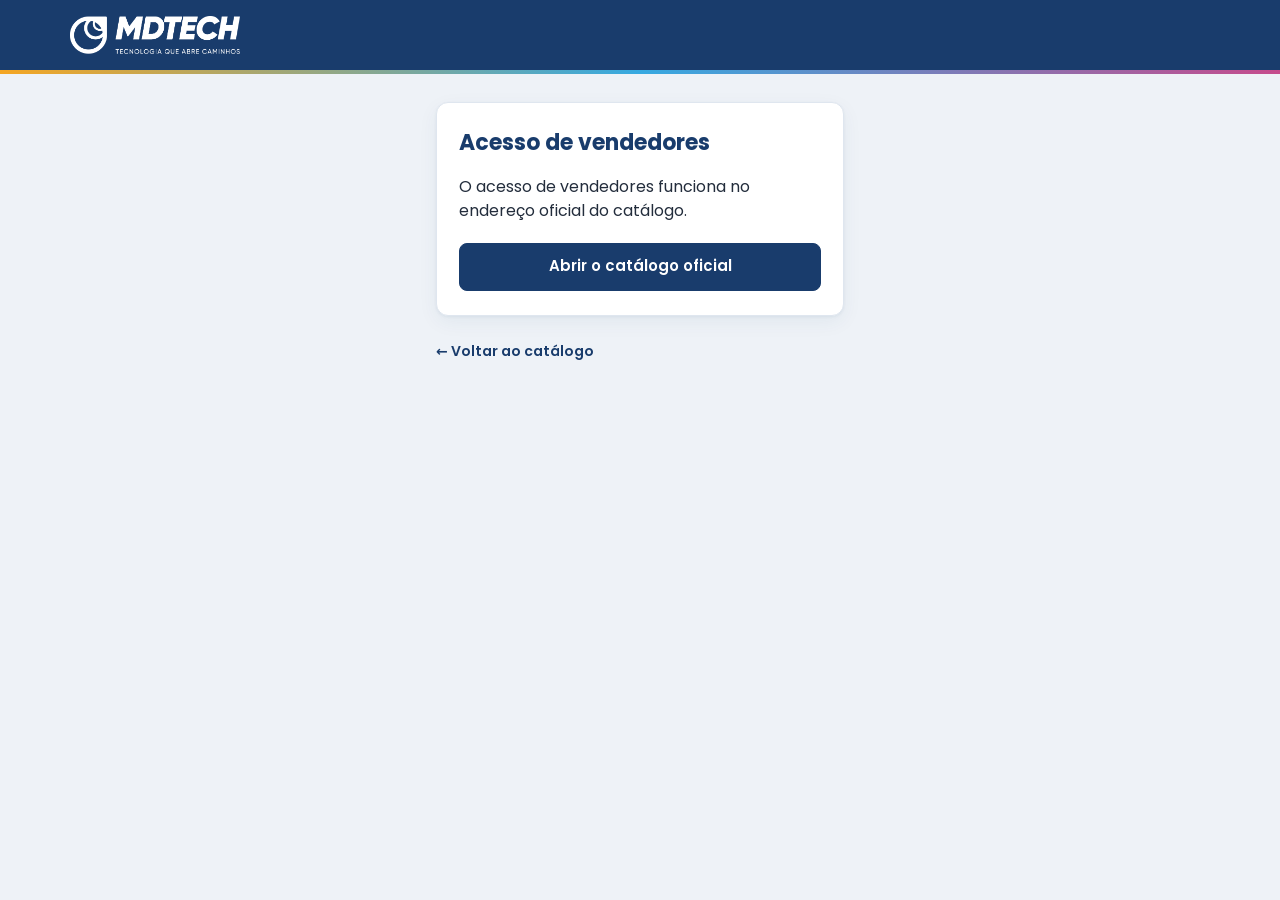
<file: site/entrar.html>
<!DOCTYPE html>
<html lang="pt-br">
<head>
  <meta charset="utf-8">
  <meta name="viewport" content="width=device-width, initial-scale=1">
  <title>Acesso de vendedores · MDTech</title>
  <meta name="robots" content="noindex">
  <meta name="description" content="Acesso dos vendedores MDTech ao catálogo com preços de tabela.">
  <link rel="preload" href="fonts/Poppins-Regular.woff2" as="font" type="font/woff2" crossorigin>
  <link rel="preload" href="fonts/Poppins-SemiBold.woff2" as="font" type="font/woff2" crossorigin>
  <link rel="stylesheet" href="css/estilo.css">
  <!-- prévia do link (WhatsApp/e-mail): o convite dos vendedores leva para esta página -->
  <meta property="og:type" content="website">
  <meta property="og:site_name" content="MDTech">
  <meta property="og:locale" content="pt_BR">
  <meta property="og:title" content="Catálogo MDTech: acesso de vendedores">
  <meta property="og:description" content="Crie a sua senha e veja os preços de tabela no catálogo MDTech.">
  <meta property="og:url" content="https://catalogo.mdtechsm.com.br/entrar.html?acesso=1">
  <meta property="og:image" content="https://catalogo.mdtechsm.com.br/img/app/compartilhar-acesso.jpg">
  <meta property="og:image:width" content="1200">
  <meta property="og:image:height" content="630">
  <meta name="twitter:card" content="summary_large_image">
  <meta name="theme-color" content="#193C6C">
  <link rel="icon" type="image/png" sizes="32x32" href="img/app/favicon-32.png">
  <link rel="apple-touch-icon" href="img/app/apple-touch-icon.png">
  <meta name="apple-mobile-web-app-capable" content="yes">
  <meta name="mobile-web-app-capable" content="yes">
  <meta name="apple-mobile-web-app-status-bar-style" content="default">
  <meta name="apple-mobile-web-app-title" content="MDTech">
</head>
<body class="pg-conta">
  <header class="top">
    <div class="wrap">
      <a class="brand" href="index.html" aria-label="MDTech — voltar ao catálogo">
        <img class="logo" src="img/logo.png" alt="MDTech"
             onerror="this.style.display='none';this.nextElementSibling.style.display='block'">
        <span class="brand-txt">MD<b>Tech</b><small>Tecnologia que abre caminhos</small></span>
      </a>
    </div>
  </header>

  <main class="conta-wrap">
    <section class="conta-caixa" aria-labelledby="conta-titulo">
      <h1 id="conta-titulo">Acesso de vendedores</h1>
      <p class="conta-sub" id="conta-sub">Entre com o seu e-mail para ver os preços de tabela no catálogo.</p>
      <div class="conta-msg" id="conta-msg" role="alert" hidden></div>

      <!-- 1) entrar -->
      <form id="f-entrar" class="conta-form" hidden novalidate>
        <label for="email">E-mail</label>
        <input id="email" name="email" type="email" autocomplete="username" inputmode="email" autocapitalize="off" spellcheck="false" required>
        <label for="senha">Senha</label>
        <div class="conta-senha">
          <input id="senha" name="senha" type="password" autocomplete="current-password" required>
          <button type="button" class="ver-senha" aria-controls="senha" aria-pressed="false">Mostrar</button>
        </div>
        <button type="submit" class="conta-bt">Entrar</button>
        <p class="conta-ajuda" id="ajuda-senha">Esqueceu a senha? Peça um link de nova senha ao marketing.</p>
      </form>

      <!-- 2) trocar a senha (obrigatório no 1º acesso) -->
      <form id="f-trocar" class="conta-form" hidden novalidate>
        <input id="usuario-oculto" class="sr-only" type="email" autocomplete="username" tabindex="-1" aria-hidden="true">
        <div id="bloco-atual">
          <label for="atual">Senha atual</label>
          <div class="conta-senha">
            <input id="atual" type="password" autocomplete="current-password" required>
            <button type="button" class="ver-senha" aria-controls="atual" aria-pressed="false">Mostrar</button>
          </div>
        </div>
        <label for="nova">Nova senha</label>
        <div class="conta-senha">
          <input id="nova" type="password" autocomplete="new-password" minlength="10" required aria-describedby="dica-nova">
          <button type="button" class="ver-senha" aria-controls="nova" aria-pressed="false">Mostrar</button>
        </div>
        <p class="conta-dica" id="dica-nova">Mínimo de 10 caracteres. Uma frase curta é fácil de lembrar (ex.: três palavras com um número).</p>
        <label for="nova2">Repita a nova senha</label>
        <input id="nova2" type="password" autocomplete="new-password" required>
        <button type="submit" class="conta-bt">Salvar a nova senha</button>
        <button type="button" class="conta-bt sec" id="bt-cancelar-troca" hidden>Cancelar</button>
      </form>

      <!-- 3) já conectado -->
      <div id="v-conectado" class="conta-form" hidden>
        <p class="conta-quem">Conectado como <b id="quem"></b></p>
        <a class="conta-bt" href="index.html" id="bt-catalogo">Ir para o catálogo</a>
        <a class="conta-bt sec" href="vendedores.html" id="bt-vendedores" hidden>Gerenciar vendedores</a>
        <button type="button" class="conta-bt sec" id="bt-trocar">Trocar a senha</button>
        <button type="button" class="conta-bt sec" id="bt-sair">Sair</button>
      </div>

      <!-- 4) fora do servidor (ex.: GitHub Pages) -->
      <div id="v-fora" class="conta-form" hidden>
        <p>O acesso de vendedores funciona no endereço oficial do catálogo.</p>
        <a class="conta-bt" id="bt-oficial" href="#">Abrir o catálogo oficial</a>
      </div>
    </section>
    <a class="conta-voltar" href="index.html">← Voltar ao catálogo</a>
  </main>

  <script src="js/config.js"></script>
  <script src="js/dados.js"></script>
  <script src="js/entrar.js"></script>
</body>
</html>
</file>
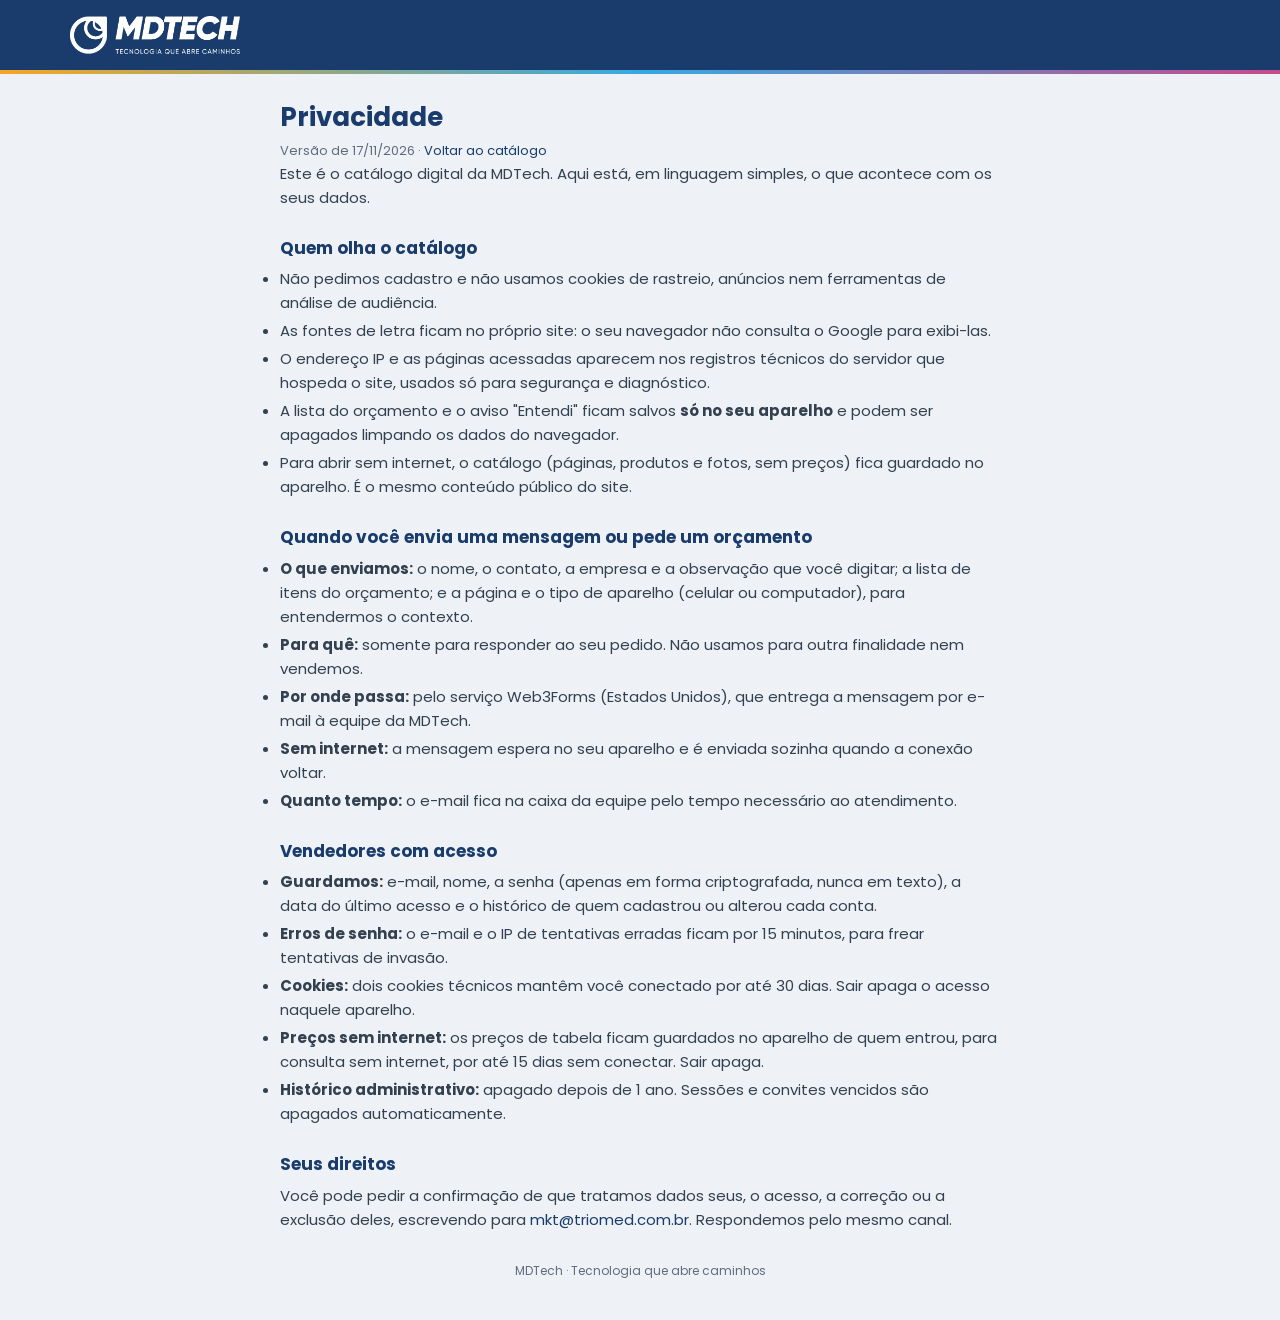
<file: site/privacidade.html>
<!DOCTYPE html>
<html lang="pt-br">
<head>
  <meta charset="utf-8">
  <meta name="viewport" content="width=device-width, initial-scale=1">
  <title>Privacidade · MDTech</title>
  <meta name="description" content="Que dados o catálogo digital da MDTech usa, para quê e por quanto tempo.">
  <link rel="preload" href="fonts/Poppins-Regular.woff2" as="font" type="font/woff2" crossorigin>
  <link rel="preload" href="fonts/Poppins-SemiBold.woff2" as="font" type="font/woff2" crossorigin>
  <link rel="stylesheet" href="css/estilo.css">
  <meta name="theme-color" content="#193C6C">
  <link rel="icon" type="image/png" sizes="32x32" href="img/app/favicon-32.png">
  <link rel="apple-touch-icon" href="img/app/apple-touch-icon.png">
  <meta name="apple-mobile-web-app-capable" content="yes">
  <meta name="mobile-web-app-capable" content="yes">
  <meta name="apple-mobile-web-app-status-bar-style" content="default">
  <meta name="apple-mobile-web-app-title" content="MDTech">
</head>
<body class="pg-privacidade">
  <header class="top">
    <div class="wrap">
      <a class="brand" href="index.html" aria-label="MDTech — voltar ao catálogo">
        <img class="logo" src="img/logo.png" alt="MDTech"
             onerror="this.style.display='none';this.nextElementSibling.style.display='block'">
        <span class="brand-txt">MD<b>Tech</b><small>Tecnologia que abre caminhos</small></span>
      </a>
    </div>
  </header>

  <main>
    <h1>Privacidade</h1>
    <p class="ver">Versão de 17/11/2026 · <a href="index.html" style="color:var(--navy)">Voltar ao catálogo</a></p>
    <p>Este é o catálogo digital da MDTech. Aqui está, em linguagem simples, o que acontece com os seus dados.</p>

    <h2>Quem olha o catálogo</h2>
    <ul>
      <li>Não pedimos cadastro e não usamos cookies de rastreio, anúncios nem ferramentas de análise de audiência.</li>
      <li>As fontes de letra ficam no próprio site: o seu navegador não consulta o Google para exibi-las.</li>
      <li>O endereço IP e as páginas acessadas aparecem nos registros técnicos do servidor que hospeda o site, usados só para segurança e diagnóstico.</li>
      <li>A lista do orçamento e o aviso "Entendi" ficam salvos <b>só no seu aparelho</b> e podem ser apagados limpando os dados do navegador.</li>
      <li>Para abrir sem internet, o catálogo (páginas, produtos e fotos, sem preços) fica guardado no aparelho. É o mesmo conteúdo público do site.</li>
    </ul>

    <h2>Quando você envia uma mensagem ou pede um orçamento</h2>
    <ul>
      <li><b>O que enviamos:</b> o nome, o contato, a empresa e a observação que você digitar; a lista de itens do orçamento; e a página e o tipo de aparelho (celular ou computador), para entendermos o contexto.</li>
      <li><b>Para quê:</b> somente para responder ao seu pedido. Não usamos para outra finalidade nem vendemos.</li>
      <li><b>Por onde passa:</b> pelo serviço Web3Forms (Estados Unidos), que entrega a mensagem por e-mail à equipe da MDTech.</li>
      <li><b>Sem internet:</b> a mensagem espera no seu aparelho e é enviada sozinha quando a conexão voltar.</li>
      <li><b>Quanto tempo:</b> o e-mail fica na caixa da equipe pelo tempo necessário ao atendimento.</li>
    </ul>

    <h2>Vendedores com acesso</h2>
    <ul>
      <li><b>Guardamos:</b> e-mail, nome, a senha (apenas em forma criptografada, nunca em texto), a data do último acesso e o histórico de quem cadastrou ou alterou cada conta.</li>
      <li><b>Erros de senha:</b> o e-mail e o IP de tentativas erradas ficam por 15 minutos, para frear tentativas de invasão.</li>
      <li><b>Cookies:</b> dois cookies técnicos mantêm você conectado por até 30 dias. Sair apaga o acesso naquele aparelho.</li>
      <li><b>Preços sem internet:</b> os preços de tabela ficam guardados no aparelho de quem entrou, para consulta sem internet, por até 15 dias sem conectar. Sair apaga.</li>
      <li><b>Histórico administrativo:</b> apagado depois de 1 ano. Sessões e convites vencidos são apagados automaticamente.</li>
    </ul>

    <h2>Seus direitos</h2>
    <p>Você pode pedir a confirmação de que tratamos dados seus, o acesso, a correção ou a exclusão deles, escrevendo para
      <a href="mailto:mkt@triomed.com.br" style="color:var(--navy)">mkt@triomed.com.br</a>. Respondemos pelo mesmo canal.</p>
  </main>

  <div class="rodape">MDTech · Tecnologia que abre caminhos</div>
</body>
</html>
</file>
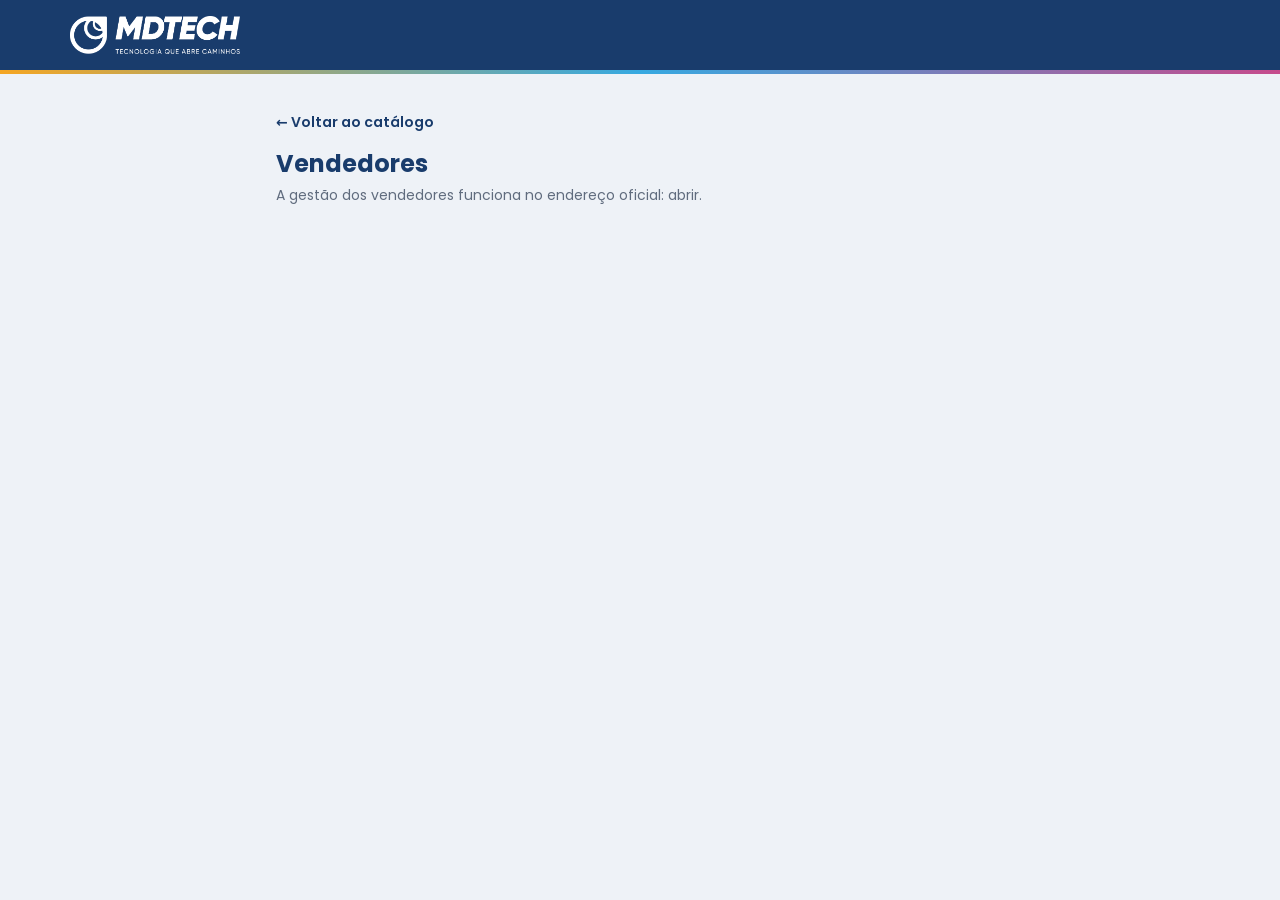
<file: site/vendedores.html>
<!DOCTYPE html>
<html lang="pt-br">
<head>
  <meta charset="utf-8">
  <meta name="viewport" content="width=device-width, initial-scale=1">
  <title>Vendedores · MDTech</title>
  <meta name="robots" content="noindex">
  <link rel="preload" href="fonts/Poppins-Regular.woff2" as="font" type="font/woff2" crossorigin>
  <link rel="preload" href="fonts/Poppins-SemiBold.woff2" as="font" type="font/woff2" crossorigin>
  <link rel="stylesheet" href="css/estilo.css">
  <meta name="theme-color" content="#193C6C">
  <link rel="icon" type="image/png" sizes="32x32" href="img/app/favicon-32.png">
  <link rel="apple-touch-icon" href="img/app/apple-touch-icon.png">
  <meta name="apple-mobile-web-app-capable" content="yes">
  <meta name="mobile-web-app-capable" content="yes">
  <meta name="apple-mobile-web-app-status-bar-style" content="default">
  <meta name="apple-mobile-web-app-title" content="MDTech">
</head>
<body class="pg-conta">
  <header class="top">
    <div class="wrap">
      <a class="brand" href="index.html" aria-label="MDTech — voltar ao catálogo">
        <img class="logo" src="img/logo.png" alt="MDTech"
             onerror="this.style.display='none';this.nextElementSibling.style.display='block'">
        <span class="brand-txt">MD<b>Tech</b><small>Tecnologia que abre caminhos</small></span>
      </a>
    </div>
  </header>

  <main class="adm-wrap">
    <a class="conta-voltar" href="index.html">← Voltar ao catálogo</a>
    <h1>Vendedores</h1>
    <p class="conta-sub" id="adm-sub">Cadastre vendedores, envie o convite por WhatsApp ou e-mail e desative quem saiu.</p>
    <div class="conta-msg" id="adm-msg" role="alert" hidden></div>

    <div id="adm-conteudo" hidden>
      <!-- convite gerado: link de uso único (7 dias) para o vendedor criar a senha -->
      <section class="adm-senha" id="painel-senha" hidden aria-labelledby="senha-titulo" tabindex="-1">
        <h2 id="senha-titulo">Convite pronto</h2>
        <p class="adm-senha-para" id="senha-para"></p>
        <p class="conta-dica" id="senha-valor"></p>
        <div class="adm-senha-acoes">
          <a class="conta-bt" id="env-wpp" target="_blank" rel="noopener">Enviar no WhatsApp</a>
          <a class="conta-bt sec" id="env-mail">Enviar por e-mail</a>
          <button type="button" class="conta-bt sec" id="env-copiar">Copiar mensagem</button>
          <button type="button" class="conta-bt sec" id="env-fechar">Fechar</button>
        </div>
      </section>

      <section class="adm-caixa" aria-labelledby="add-titulo">
        <h2 id="add-titulo">Adicionar vendedor</h2>
        <form id="f-add" class="conta-form adm-add" novalidate>
          <div>
            <label for="add-email">E-mail</label>
            <input id="add-email" type="email" inputmode="email" autocapitalize="off" spellcheck="false" autocomplete="off" required>
          </div>
          <div>
            <label for="add-nome">Nome <span class="opc">(opcional)</span></label>
            <input id="add-nome" type="text" autocomplete="off">
          </div>
          <button type="submit" class="conta-bt">Adicionar e criar convite</button>
        </form>
      </section>

      <section aria-labelledby="lista-titulo">
        <h2 id="lista-titulo" class="adm-h2">Cadastrados <span id="lista-total"></span></h2>
        <ul class="adm-lista" id="lista"></ul>
      </section>

      <details class="adm-caixa adm-hist" id="hist">
        <summary>Histórico</summary>
        <ul id="hist-lista"></ul>
      </details>
    </div>
  </main>

  <script src="js/config.js"></script>
  <script src="js/dados.js"></script>
  <script src="js/vendedores.js"></script>
</body>
</html>
</file>
<file: site/css/estilo.css>
/* Fontes locais (sem Google Fonts: o visitante não envia o IP a terceiros). Subconjunto latino, woff2. O peso 800 usa o Bold. */
@font-face{font-family:'Poppins';font-weight:400;font-style:normal;font-display:swap;src:url(../fonts/Poppins-Regular.woff2) format('woff2');}
@font-face{font-family:'Poppins';font-weight:500;font-style:normal;font-display:swap;src:url(../fonts/Poppins-Medium.woff2) format('woff2');}
@font-face{font-family:'Poppins';font-weight:600;font-style:normal;font-display:swap;src:url(../fonts/Poppins-SemiBold.woff2) format('woff2');}
@font-face{font-family:'Poppins';font-weight:700 800;font-style:normal;font-display:swap;src:url(../fonts/Poppins-Bold.woff2) format('woff2');}
@font-face{font-family:'IBM Plex Mono';font-weight:400;font-style:normal;font-display:swap;src:url(../fonts/IBMPlexMono-Regular.woff2) format('woff2');}
@font-face{font-family:'IBM Plex Mono';font-weight:500 700;font-style:normal;font-display:swap;src:url(../fonts/IBMPlexMono-Medium.woff2) format('woff2');}
/* MDTech — Catálogo digital. Identidade irmã dos catálogos PDF. */
:root{
  --navy:#193C6C; --navy-2:#1f487c; --ciano:#36A9E1;
  --ink:#232D3C; --mut:#606C7E; --line:#DFE6EF; --panel:#f4f7fb;   /* = mdtech/marca.py */
  --verm:#E06666;                 /* campo pendente = vermelho (regra do projeto): bordas e traços */
  --verm-txt:#C62828;             /* mesmo vermelho para TEXTO pequeno (contraste AA) */
  --uro-txt:#227974;              /* fundo de texto branco no botão "No orçamento" (AA) */
  --laranja:#F5A623;
  --lap:#F5A623; --uro:#36A9E1; --gine:#C64B8C;   /* cor por especialidade (espelho de mdtech/marca.py::ACCENT) */
  --sombra:0 1px 3px rgba(25,60,108,.06), 0 6px 20px rgba(25,60,108,.06);
  --raio:12px;
}
*{box-sizing:border-box;margin:0;padding:0;}
html{scroll-behavior:smooth;}
body{font-family:'Poppins',system-ui,-apple-system,Segoe UI,Roboto,sans-serif;
  color:var(--ink);background:#eef2f7;line-height:1.5;}
.mono{font-family:'IBM Plex Mono',ui-monospace,Menlo,Consolas,monospace;}
.sr-only{position:absolute;width:1px;height:1px;overflow:hidden;clip:rect(0 0 0 0);white-space:nowrap;}
.skip{position:absolute;left:-9999px;top:8px;z-index:100;background:#fff;color:var(--navy);
  padding:10px 16px;border-radius:8px;font-weight:600;}
.skip:focus{left:12px;outline:3px solid var(--ciano);}
:focus-visible{outline:3px solid var(--ciano);outline-offset:2px;}
a{color:inherit;text-decoration:none;}
img{display:block;max-width:100%;}
.wrap{max-width:1180px;margin:0 auto;padding:0 20px;}

/* ---------- topo ---------- */
.top{background:var(--navy);color:#fff;position:sticky;top:0;z-index:40;}
.top::after{content:"";display:block;height:4px;
  background:linear-gradient(90deg,var(--lap),var(--uro),var(--gine));}
.top .wrap{display:flex;align-items:center;gap:20px;padding:16px 20px;}
.brand{font-size:20px;font-weight:700;letter-spacing:.3px;display:flex;align-items:center;}
.brand .logo{height:38px;width:auto;display:block;}
.brand-txt{display:none;}
.brand-txt b{color:var(--ciano);font-weight:800;}
.brand-txt small{display:block;font-size:11px;font-weight:400;letter-spacing:.22em;
  text-transform:uppercase;color:#aeb9cc;margin-top:1px;}
.top .busca{flex:1;max-width:520px;margin-left:auto;position:relative;}
.top .busca input{width:100%;min-height:44px;border:0;border-radius:24px;padding:11px 44px 11px 18px;
  font:inherit;font-size:14px;background:#fff;color:var(--ink);}
.top .busca input:focus{outline:3px solid var(--ciano);outline-offset:1px;}
.top .busca svg{position:absolute;right:15px;top:50%;transform:translateY(-50%);
  width:18px;height:18px;stroke:var(--mut);}

/* ---------- botão + menu "Baixar catálogos" ---------- */
.btn-catalogos{display:flex;align-items:center;gap:7px;border:1px solid rgba(255,255,255,.35);
  background:transparent;color:#fff;border-radius:8px;padding:9px 14px;font:inherit;
  font-size:13.5px;font-weight:600;cursor:pointer;white-space:nowrap;}
.btn-catalogos svg{stroke:#fff;}
.btn-catalogos:hover{background:rgba(255,255,255,.1);}
.menu-catalogos{display:none;position:fixed;top:70px;right:max(20px,calc((100vw - 1180px)/2));
  z-index:65;background:#fff;border-radius:12px;box-shadow:0 10px 34px rgba(15,25,45,.22);
  padding:10px;min-width:260px;}
.menu-catalogos.on{display:block;}
.menu-catalogos a{display:flex;align-items:center;gap:10px;padding:10px 12px;border-radius:8px;
  font-size:13.5px;color:var(--ink);font-weight:500;}
.menu-catalogos a:hover{background:var(--panel);color:var(--navy);}
.menu-catalogos a svg{flex:none;width:16px;height:16px;stroke:var(--ciano);}
.menu-catalogos .sep{height:1px;background:var(--line);margin:6px 4px;}
.menu-catalogos .grupo-menu{font-size:12px;text-transform:uppercase;letter-spacing:.08em;color:var(--mut);
  font-weight:600;padding:8px 12px 4px;}
.menu-catalogos a small{margin-left:auto;color:var(--mut);font-size:12px;font-weight:400;}
.menu-catalogos .completo{color:var(--navy);font-weight:700;}

/* ---------- faixa de ajuda (antes da grade / botões de orçamento) ---------- */
.faixa-ajuda{margin:16px auto 0;max-width:1180px;background:#fff;border:1px solid var(--line);
  border-radius:10px;box-shadow:var(--sombra);padding:12px 20px;font-size:13.5px;
  color:#33404f;text-align:center;display:flex;align-items:center;justify-content:center;gap:12px;flex-wrap:wrap;}
.faixa-ajuda[hidden]{display:none;}
.faixa-ajuda b{color:var(--navy);}
.faixa-x{border:1px solid var(--navy);background:#fff;color:var(--navy);border-radius:20px;padding:0 14px;min-height:36px;
  font:inherit;font-size:13px;font-weight:600;cursor:pointer;}

/* ---------- layout catálogo ---------- */
.layout{display:grid;grid-template-columns:250px 1fr;gap:26px;padding:16px 0 calc(var(--h-bandeja,0px) + 40px);}
.side{align-self:start;padding-right:4px;}   /* desktop: sem rolagem própria, rola com a página (16/11) */
.side h3{font-size:12px;text-transform:uppercase;letter-spacing:.1em;color:var(--mut);
  margin:18px 0 8px;font-weight:600;}
.side h3:first-child{margin-top:0;}

/* grupo de especialidade em destaque (filtro principal) */
.grupo{margin-bottom:6px;}
.grupo-esp{background:#fff;border:1px solid var(--line);border-left:4px solid var(--ciano);
  border-radius:10px;padding:12px 14px;box-shadow:var(--sombra);margin-bottom:16px;}
.grupo-esp h3{margin-top:0;color:var(--navy);font-size:12px;}
.grupo-fam{margin-top:18px;}
.grupo-fam summary{font-size:12px;text-transform:uppercase;letter-spacing:.1em;color:var(--mut);
  font-weight:600;cursor:pointer;padding:6px 0;list-style-position:inside;}
.grupo-fam[open] summary{margin-bottom:6px;}
.grupo-esp .facet{font-size:14px;font-weight:500;}
.grupo-esp .facet input{width:16px;height:16px;}

/* botão Filtrar (só mobile) */
.btn-filtrar{display:none;align-items:center;gap:7px;border:1px solid var(--navy);
  background:var(--navy);color:#fff;border-radius:8px;padding:9px 14px;font:inherit;
  font-size:13.5px;font-weight:600;cursor:pointer;}
.btn-filtrar svg{stroke:#fff;}
.btn-filtrar:hover{filter:brightness(1.08);}
.aplicar{display:none;width:100%;margin-top:14px;border:0;border-radius:8px;
  background:#1874A1;color:#fff;padding:12px;font:inherit;font-size:15px;
  font-weight:600;cursor:pointer;}
.drawer-head{display:none;}
.backdrop{display:none;}
.facet{display:flex;align-items:center;gap:8px;padding:5px 0;font-size:13.5px;
  cursor:pointer;color:#33404f;}
.facet input{accent-color:var(--navy);width:15px;height:15px;flex:none;cursor:pointer;}
.facet .n{margin-left:auto;color:var(--mut);font-size:12.5px;
  background:var(--panel);border-radius:10px;padding:1px 8px;}
.facet:hover{color:var(--navy);}
.limpar{margin-top:16px;width:100%;border:1px solid var(--line);background:#fff;
  color:var(--navy);border-radius:8px;padding:8px;font:inherit;font-size:13px;
  font-weight:600;cursor:pointer;}
.limpar:hover{background:var(--panel);}
.limpar:disabled{opacity:.45;cursor:default;}

/* ---------- grade ---------- */
.barra{display:flex;align-items:center;justify-content:space-between;
  margin-bottom:16px;gap:12px;flex-wrap:wrap;}
.barra .cont{font-size:13.5px;color:var(--mut);}
.barra .cont b{color:var(--navy);}
.chips{display:flex;gap:6px;flex-wrap:wrap;}
.chip{background:#fff;border:1px solid var(--line);border-radius:16px;
  padding:4px 10px 4px 12px;font-size:12px;color:var(--navy);display:flex;
  align-items:center;gap:6px;}
.chip button{border:0;background:none;color:var(--mut);cursor:pointer;
  font-size:15px;line-height:1;padding:0;}
.chip button:hover{color:var(--verm);}

.grade{display:grid;grid-template-columns:repeat(auto-fill,minmax(220px,1fr));gap:18px;}
.card{background:#fff;border:1px solid var(--line);border-radius:var(--raio);
  overflow:hidden;display:flex;flex-direction:column;box-shadow:var(--sombra);
  transition:transform .12s ease, box-shadow .12s ease;}
.card:hover{transform:translateY(-3px);
  box-shadow:0 4px 10px rgba(25,60,108,.08),0 14px 34px rgba(25,60,108,.12);}
.card .foto{aspect-ratio:4/3;background:#fff;border-bottom:1px solid var(--line);
  display:flex;align-items:center;justify-content:center;padding:14px;position:relative;}
.card .foto img{max-height:100%;object-fit:contain;}
.card .foto.sem{background:var(--panel);border:1.5px dashed var(--verm);
  margin:10px;border-radius:8px;aspect-ratio:auto;height:calc(100% - 20px);min-height:120px;
  flex-direction:column;gap:3px;}
.card .foto.sem .t{color:var(--verm-txt);font-size:12px;font-weight:600;}
.card .foto.sem .c{font-size:12px;color:var(--mut);}
.tags{position:absolute;top:10px;left:10px;display:flex;flex-direction:column;
  align-items:flex-start;gap:4px;max-width:calc(100% - 20px);}
.tag{font-size:11.5px;font-weight:600;letter-spacing:.04em;text-transform:uppercase;
  padding:3px 8px;border-radius:20px;white-space:nowrap;}
.card .corpo{padding:12px 14px 14px;display:flex;flex-direction:column;gap:2px;flex:1;}
.card .cod{font-size:12px;color:var(--ciano);font-weight:500;}
.card .nome{font-size:14px;font-weight:600;color:var(--navy);line-height:1.25;
  margin:1px 0 4px;display:-webkit-box;-webkit-line-clamp:2;-webkit-box-orient:vertical;
  overflow:hidden;min-height:35px;}
.card .specs{font-size:12px;color:var(--mut);min-height:16px;}
.card .add{margin-top:10px;border:1px solid var(--navy);background:#fff;color:var(--navy);
  border-radius:8px;padding:8px;min-height:44px;font:inherit;font-size:12.5px;font-weight:600;
  cursor:pointer;display:flex;align-items:center;justify-content:center;gap:6px;}
.card .add:hover{background:var(--navy);color:#fff;}
.card .add.in{background:var(--uro-txt);border-color:var(--uro-txt);color:#fff;}

/* selo de ângulo — só na página de produto (removido da galeria: cobria a foto) */
.selo-angulo{position:absolute;top:18px;left:18px;z-index:5;background:#fff;border:1px solid var(--line);
  border-radius:14px;padding:8px 10px;box-shadow:0 2px 8px rgba(25,60,108,.2);display:flex;
  align-items:center;gap:10px;}
.selo-angulo img{width:88px;height:88px;object-fit:contain;display:block;}
.selo-angulo span{font-size:22px;font-weight:700;color:var(--navy);padding-right:5px;
  font-family:'IBM Plex Mono',monospace;}

.vazio{grid-column:1/-1;text-align:center;padding:70px 20px;color:var(--mut);}
.vazio b{color:var(--navy);display:block;font-size:17px;margin-bottom:4px;}

/* ---------- paginação ---------- */
.paginacao{display:flex;align-items:center;justify-content:center;gap:6px;
  flex-wrap:wrap;margin:28px 0 10px;}
.paginacao button{border:1px solid var(--line);background:#fff;color:var(--navy);
  min-width:34px;height:34px;border-radius:8px;font:inherit;font-size:13px;font-weight:600;
  cursor:pointer;padding:0 8px;}
.paginacao button:hover:not(:disabled){background:var(--panel);}
.paginacao button.ativo{background:var(--navy);border-color:var(--navy);color:#fff;}
.paginacao button:disabled{opacity:.4;cursor:default;}
.paginacao .rt{color:var(--mut);font-size:12px;padding:0 6px;}

/* ---------- bandeja de orçamento ---------- */
.bandeja{position:fixed;left:0;right:0;bottom:0;z-index:50;background:var(--navy);
  color:#fff;transform:translateY(100%);transition:transform .2s ease;}
.bandeja.on{transform:translateY(0);}
.bandeja .wrap{display:flex;align-items:center;gap:16px;padding:14px 20px;}
.bandeja .qt{font-weight:700;}
.bandeja .qt span{color:var(--ciano);}
.bandeja .cresc{flex:1;font-size:13px;color:#c3cde0;}
.bandeja button{border:0;border-radius:8px;padding:10px 16px;font:inherit;
  font-size:13.5px;font-weight:600;cursor:pointer;}
.bt-wpp{background:#25D366;color:#0b3d1e;}
.bt-mail{background:#fff;color:var(--navy);}
.bt-ver{background:transparent;color:#fff;text-decoration:underline;padding:10px 4px;}
.bt-lista{background:transparent;color:#fff;border:1px solid rgba(255,255,255,.45)!important;}
.bt-lista:hover{background:rgba(255,255,255,.1);}
.bt-wpp:hover,.bt-mail:hover{filter:brightness(.95);}
.bandeja button{min-height:44px;}
body.com-bandeja .rodape{padding-bottom:calc(var(--h-bandeja,0px) + 40px);}
.lista-pop{position:fixed;left:50%;transform:translateX(-50%);bottom:calc(var(--h-bandeja,0px) + 12px);
  z-index:55;width:min(560px,calc(100vw - 24px));max-height:min(60vh,420px);overflow:auto;background:#fff;
  border-radius:12px;box-shadow:0 10px 34px rgba(15,25,45,.28);padding:14px 16px;}
.lista-pop[hidden]{display:none;}
.lista-head{display:flex;align-items:center;justify-content:space-between;margin-bottom:8px;color:var(--navy);}
.lista-x{border:0;background:none;font-size:26px;line-height:1;color:var(--mut);cursor:pointer;
  min-width:44px;min-height:44px;}
.lista-pop ul{list-style:none;}
.lista-pop li{display:flex;align-items:center;gap:10px;padding:6px 0;border-top:1px solid var(--line);font-size:13px;}
.lista-pop li .mono{color:var(--navy);font-weight:500;flex:none;}
.lista-pop li .n{flex:1;color:var(--mut);overflow:hidden;text-overflow:ellipsis;white-space:nowrap;}
.lista-pop li button{border:1px solid var(--line);background:#fff;color:var(--navy);border-radius:8px;
  padding:0 12px;min-height:44px;font:inherit;font-size:12.5px;font-weight:600;cursor:pointer;flex:none;}
.lista-pop li .rem:hover{border-color:var(--verm-txt);color:var(--verm-txt);}
.lista-pop .qtd{display:flex;align-items:center;gap:2px;flex:none;}
.lista-pop .qtd button{min-width:36px;padding:0;font-size:16px;}
.lista-pop .qtd button:disabled{opacity:.4;cursor:default;}
.lista-pop .qtd input{width:52px;min-height:44px;border:1px solid var(--line);border-radius:8px;
  text-align:center;font:inherit;font-size:14px;color:var(--ink);}
.lista-limpar{margin-top:10px;border:0;background:none;color:var(--mut);text-decoration:underline;
  font:inherit;font-size:13px;cursor:pointer;min-height:44px;padding:0 4px;}

/* ---------- página de produto ---------- */
.voltar{display:inline-flex;align-items:center;gap:7px;color:var(--mut);
  font-size:13px;margin:10px 0 2px;padding:12px 0;}
.voltar:hover{color:var(--navy);}
.ph{display:grid;grid-template-columns:1fr 1fr;gap:34px;background:#fff;
  border:1px solid var(--line);border-radius:16px;overflow:hidden;box-shadow:var(--sombra);}
.ph .foto-g{background:#fff;display:flex;align-items:center;justify-content:center;
  padding:36px;border-right:1px solid var(--line);min-height:360px;position:relative;}
.ph .foto-g img.principal{max-height:340px;object-fit:contain;cursor:zoom-in;}
.ph .foto-g.sem{background:var(--panel);border:2px dashed var(--verm);margin:24px;
  border-radius:12px;flex-direction:column;gap:6px;border-right:2px dashed var(--verm);}
.ph .foto-g.sem .t{color:var(--verm-txt);font-weight:600;}
.zoom-hint{position:absolute;top:14px;right:14px;background:rgba(25,60,108,.85);color:#fff;
  font-size:12px;font-weight:600;padding:5px 10px;border-radius:20px;display:flex;
  align-items:center;gap:5px;pointer-events:none;}
.ph .info{padding:34px 34px 34px 0;}
.ph .esp-tag{display:inline-block;font-size:12px;font-weight:600;letter-spacing:.05em;
  text-transform:uppercase;color:#fff;padding:4px 12px;border-radius:20px;margin-bottom:12px;}
.ph h1{font-size:26px;color:var(--navy);line-height:1.15;margin-bottom:4px;}
.ph .cod-g{font-size:14px;color:var(--ciano);margin-bottom:22px;}
.tabela{width:100%;border-collapse:collapse;margin-bottom:22px;}
.tabela td{padding:9px 2px;border-bottom:1px solid var(--line);font-size:14px;vertical-align:top;}
.tabela td.k{color:var(--mut);width:44%;}
.tabela td.v{font-weight:600;text-align:right;}
.miss{color:var(--verm-txt);font-weight:700;}
.na{color:var(--mut);font-weight:500;font-size:13px;}
.regbox{display:flex;gap:14px;margin-bottom:24px;}
.regbox .col{flex:1;background:var(--navy);border-radius:10px;padding:14px 16px;position:relative;
  overflow:hidden;}
.regbox .col::before{content:"";position:absolute;left:0;top:0;bottom:0;width:5px;}
.regbox .col.a::before{background:var(--ciano);}
.regbox .col.b::before{background:var(--laranja);}
.regbox .rlab{font-size:12px;color:#aeb9cc;letter-spacing:.08em;text-transform:uppercase;
  margin-bottom:4px;padding-left:8px;}
.regbox .rval{font-size:15px;color:#fff;font-weight:500;padding-left:8px;}
.regbox .rval.miss{color:#ff9b9b;}
.acoes{display:flex;gap:12px;flex-wrap:wrap;}
.info > .acoes{margin:6px 0 30px;}   /* ação logo abaixo do código (17/11): longe da descrição */
.acoes button, .acoes a{border:0;border-radius:9px;padding:13px 20px;font:inherit;font-size:14px;
  font-weight:600;cursor:pointer;display:inline-flex;align-items:center;gap:8px;}
.b-add{background:var(--navy);color:#fff;}
.b-add.in{background:var(--uro-txt);}
.b-wpp{background:#25D366;color:#0b3d1e;}
.b-ficha{background:#fff;color:var(--navy);border:1px solid var(--line)!important;}
.b-ficha:hover{background:var(--panel);}
.b-ficha svg{stroke:var(--navy);width:16px;height:16px;}
.desc-g{margin:-8px 0 22px;}   /* logo abaixo do título e do código (16/11) */
.desc-g .k{font-size:12px;text-transform:uppercase;letter-spacing:.08em;color:var(--mut);
  margin-bottom:6px;}
.desc-g .t{font-size:13px;color:#4a5568;line-height:1.6;}

.rodape{text-align:center;color:var(--mut);font-size:12px;padding:30px 20px 40px;}

/* ---------- zoom da foto (lightbox) ---------- */
.zoom-bg{display:none;position:fixed;inset:0;background:rgba(10,16,28,.92);z-index:80;
  align-items:center;justify-content:center;padding:30px;cursor:zoom-out;}
.zoom-bg.on{display:flex;}
.zoom-bg img{max-width:92vw;max-height:88vh;object-fit:contain;background:#fff;
  border-radius:8px;padding:14px;}
.zoom-x{position:fixed;top:18px;right:22px;background:rgba(255,255,255,.12);color:#fff;
  border:0;width:40px;height:40px;border-radius:50%;font-size:26px;line-height:1;cursor:pointer;}
.zoom-x:hover{background:rgba(255,255,255,.22);}

/* ---------- responsivo ---------- */
@media (max-width:900px){
  .layout{grid-template-columns:1fr;}
  .btn-filtrar{display:inline-flex;}

  /* filtros viram gaveta lateral off-canvas */
  .side{position:fixed;top:0;left:0;height:100%;width:290px;max-width:84vw;z-index:60;
    background:#fff;box-shadow:2px 0 24px rgba(0,0,0,.18);padding:16px 18px 24px;
    max-height:none;overflow:auto;transform:translateX(-100%);
    transition:transform .22s ease;border-radius:0;}
  .side.aberto{transform:translateX(0);}
  .drawer-head{display:flex;align-items:center;justify-content:space-between;
    margin-bottom:14px;padding-bottom:12px;border-bottom:1px solid var(--line);}
  .drawer-head strong{color:var(--navy);font-size:16px;}
  .drawer-x{border:0;background:none;font-size:26px;line-height:1;color:var(--mut);
    cursor:pointer;padding:0 4px;}
  .zoom-hint{top:auto;bottom:12px;right:12px;}
  .backdrop{display:block;position:fixed;inset:0;background:rgba(15,25,45,.45);z-index:55;
    opacity:0;visibility:hidden;transition:opacity .2s ease;}
  .backdrop.on{opacity:1;visibility:visible;}
  .aplicar.so-mobile{display:block;}

  .grupo-esp,.grupo-prop,.fam-sub{box-shadow:none;border-left-width:4px;}
  .facet{min-height:44px;padding:0;}
  .paginacao button{min-width:44px;height:44px;}
  .drawer-x{min-width:44px;min-height:44px;}
  .btn-filtrar,.btn-catalogos{min-height:44px;}
  .chip button{padding:15px 12px;margin:-15px -10px -15px -4px;}
  .selo-angulo{top:12px;left:12px;padding:6px 8px;}
  .selo-angulo img{width:56px;height:56px;}
  .selo-angulo span{font-size:16px;}

  .ph{grid-template-columns:1fr;}
  .ph .foto-g{border-right:0;border-bottom:1px solid var(--line);}
  .ph .info{padding:26px;}

  .btn-catalogos span{display:none;}
  .menu-catalogos{right:10px;left:10px;top:66px;min-width:0;}
}
@media (max-width:560px){
  .top .wrap{flex-wrap:wrap;}
  .top .busca{max-width:none;margin-left:0;order:3;flex-basis:100%;}
  .faixa-ajuda{margin:16px 16px 0;}
  .grade{grid-template-columns:repeat(2,minmax(0,1fr));gap:10px;}
  .card .foto{padding:8px;}
  .card .corpo{padding:10px 10px 12px;}
  .card .nome{font-size:13px;-webkit-line-clamp:3;min-height:49px;}
  .card .specs{font-size:12.5px;}
  .card .add{font-size:12px;padding:6px;line-height:1.2;}
  .tag{font-size:11px;padding:2px 6px;}
  .tags{top:6px;left:6px;}
  .lista-pop li{flex-wrap:wrap;}
  .lista-pop li .n{flex-basis:calc(100% - 90px);}
  .lista-pop .qtd{margin-left:auto;}
  .bandeja .wrap{flex-wrap:wrap;gap:8px;padding:10px 16px calc(10px + env(safe-area-inset-bottom));}
  .bandeja .cresc{display:none;}
  .bandeja .qt{flex:1 1 auto;white-space:nowrap;}
  .bandeja button{padding:8px 10px;font-size:13px;}
  .bandeja .bt-lista{flex:0 0 auto;}
  .bandeja .bt-ver{display:none;}   /* no celular, "Limpar lista" fica dentro de "Ver lista" */
  .bandeja .bt-mail,.bandeja .bt-wpp{flex:1 1 calc(50% - 4px);}
}
/* ---------- preços (hoje fictícios: o aviso "valores ilustrativos" acompanha) ---------- */
.card .preco{font-size:15px;font-weight:700;color:var(--navy);margin-top:6px;}
.card .preco.sem{font-size:12.5px;font-weight:500;color:var(--mut);}
.preco-g{display:flex;align-items:baseline;flex-wrap:wrap;gap:4px 12px;margin:0 0 16px;padding:12px 14px;
  background:var(--panel);border:1px solid var(--line);border-radius:10px;}
.preco-g .k{font-size:12px;text-transform:uppercase;letter-spacing:.08em;color:var(--mut);font-weight:600;flex-basis:100%;}
.preco-g b{font-size:26px;color:var(--navy);line-height:1.1;}
.preco-g small{flex-basis:100%;font-size:12px;color:var(--mut);}
.lista-pop li .sub{flex:none;font-size:13px;font-weight:600;color:var(--navy);}
.lista-total{display:flex;align-items:baseline;justify-content:space-between;border-top:2px solid var(--navy);margin-top:6px;padding-top:10px;
  font-size:14px;color:var(--navy);}
.lista-total b{font-size:20px;}
.aviso-preco{font-size:12px;color:var(--mut);margin:4px 0 0;}
@media (max-width:560px){.card .preco{font-size:14px;}}

/* ---------- botão e painel de Suporte (menu guiado antes do WhatsApp) ---------- */
.sup-fab{position:fixed;right:16px;bottom:calc(var(--h-bandeja,0px) + 16px);z-index:45;display:inline-flex;align-items:center;
  gap:8px;min-height:44px;padding:0 18px;border:0;border-radius:24px;background:var(--navy);color:#fff;font:inherit;
  font-size:14px;font-weight:600;cursor:pointer;box-shadow:0 6px 20px rgba(15,25,45,.28);}
.sup-fab svg{stroke:#fff;}.sup-fab:hover{filter:brightness(1.12);}
.sup-bg{position:fixed;inset:0;z-index:68;background:rgba(15,25,45,.45);}
.sup-bg[hidden],.sup-panel[hidden]{display:none;}
.sup-panel{position:fixed;z-index:70;left:0;right:0;bottom:0;max-height:90vh;overflow:auto;background:#fff;
  border-radius:16px 16px 0 0;padding:16px 18px calc(18px + env(safe-area-inset-bottom));box-shadow:0 -8px 30px rgba(15,25,45,.3);}
.sup-head{display:flex;align-items:center;justify-content:space-between;color:var(--navy);font-size:17px;}
.sup-x{border:0;background:none;font-size:28px;line-height:1;color:var(--mut);cursor:pointer;min-width:44px;min-height:44px;}
.sup-sub{font-size:13px;color:var(--mut);margin:2px 0 12px;}
.sup-lgpd{font-size:12.5px;line-height:1.45;color:var(--mut);margin:8px 0 4px;}.sup-lgpd a{color:var(--navy);font-weight:600;}
.sup-isca{position:absolute;left:-9999px;width:1px;height:1px;overflow:hidden;}   /* armadilha anti-robô: fora da tela, sem display:none */
.rodape a{color:var(--navy);font-weight:600;}
/* ---------- app (PWA): aviso de conexão e convite para instalar ---------- */
.app-faixa{display:flex;align-items:center;justify-content:center;gap:8px;padding:8px 16px;font-size:13px;font-weight:600;line-height:1.3;text-align:center;}
.app-faixa svg{flex:none;}
.app-faixa[data-tipo="off"]{background:#E3F2FC;color:var(--navy);border-bottom:1px solid #C9E5F7;}
.app-faixa[data-tipo="on"]{background:#1874A1;color:#fff;}
.app-faixa[hidden]{display:none;}
/* convite para instalar: tela cheia, azul claro, texto limpo */
html.app-conv-aberto,html.app-conv-aberto body{overflow:hidden;}
.app-convite{position:fixed;inset:0;z-index:90;display:flex;flex-direction:column;overflow-y:auto;
  background:linear-gradient(180deg,#F2F9FE 0%,#E3F2FC 55%,#D3ECFA 100%);color:#2b3a4d;text-align:center;
  padding:max(20px,env(safe-area-inset-top)) 24px max(20px,env(safe-area-inset-bottom));animation:appConvEntra .28s ease-out;}
@keyframes appConvEntra{from{opacity:0;transform:translateY(14px);}to{opacity:1;transform:none;}}
@media (prefers-reduced-motion:reduce){.app-convite{animation:none;}}
.app-conv-x{position:absolute;top:max(14px,env(safe-area-inset-top));right:14px;width:44px;height:44px;border:0;border-radius:50%;
  background:rgba(255,255,255,.7);color:var(--navy);display:grid;place-items:center;cursor:pointer;}
.app-conv-corpo{flex:1 0 auto;width:100%;max-width:420px;margin:0 auto;display:flex;flex-direction:column;align-items:center;justify-content:center;padding:40px 0 16px;}
.app-conv-ic{width:96px;height:96px;border-radius:24px;background:#fff;box-shadow:0 14px 34px rgba(56,170,225,.30),0 2px 6px rgba(25,60,108,.08);}
.app-conv-sobre{margin:22px 0 6px;font-size:12px;font-weight:600;letter-spacing:.16em;text-transform:uppercase;color:#1874A1;}
.app-convite h2{margin:0;font-size:30px;line-height:1.15;font-weight:700;color:var(--navy);letter-spacing:-.01em;}
.app-conv-sub{margin:12px 0 0;font-size:16px;line-height:1.55;color:#4a5a6e;max-width:340px;}
.app-conv-lista{list-style:none;margin:26px 0 0;padding:0;display:grid;gap:12px;text-align:left;}
.app-conv-lista li{display:flex;align-items:center;gap:12px;font-size:15.5px;font-weight:500;color:#2b3a4d;}
.app-conv-lista i{flex:none;width:30px;height:30px;border-radius:50%;background:#38AAE1;color:#fff;display:grid;place-items:center;}
.app-conv-lista i svg{width:17px;height:17px;}
.app-conv-passos{list-style:none;margin:26px 0 0;padding:16px 18px;width:100%;background:#fff;border-radius:18px;text-align:left;
  box-shadow:0 8px 24px rgba(25,60,108,.08);display:grid;gap:14px;}
.app-conv-passos li{display:flex;gap:12px;align-items:flex-start;font-size:15px;line-height:1.45;color:#2b3a4d;}
.app-conv-passos .n{flex:none;width:26px;height:26px;border-radius:50%;background:var(--navy);color:#fff;font-size:13px;font-weight:700;
  display:grid;place-items:center;margin-top:1px;}
.app-conv-passos b{color:var(--navy);}
.app-conv-passos i{display:inline-flex;vertical-align:-4px;color:#1874A1;}
.app-conv-acoes{width:100%;max-width:420px;margin:0 auto;display:grid;gap:8px;padding-top:18px;position:sticky;bottom:0;
  background:linear-gradient(180deg,rgba(211,236,250,0) 0%,#D3ECFA 22%);}   /* botões sempre à vista, mesmo com a tela rolando */
.app-conv-acoes button{min-height:54px;border-radius:14px;font:inherit;font-size:16px;font-weight:600;cursor:pointer;}
.app-instalar,.app-ok{border:0;background:var(--navy);color:#fff;box-shadow:0 8px 20px rgba(25,60,108,.22);}
.app-depois{border:0;background:transparent;color:var(--navy);}
@media (max-height:760px){.app-conv-corpo{padding-top:44px;}.app-conv-ic{width:72px;height:72px;border-radius:18px;}
  .app-conv-sobre{margin-top:16px;}.app-convite h2{font-size:26px;}.app-conv-sub{font-size:15px;}
  .app-conv-lista,.app-conv-passos{margin-top:18px;}.app-conv-lista{gap:10px;}}
.app-conv-x:focus-visible,.app-conv-acoes button:focus-visible{outline:3px solid #38AAE1;outline-offset:3px;}
.pg-privacidade main{max-width:760px;margin:24px auto 0;padding:0 20px;}
.pg-privacidade h1{font-size:26px;color:var(--navy);margin:8px 0 4px;}.pg-privacidade h2{font-size:17px;color:var(--navy);margin:26px 0 6px;}
.pg-privacidade p,.pg-privacidade li{font-size:15px;line-height:1.6;color:#33404f;}.pg-privacidade li{margin:4px 0;}
.pg-privacidade .ver{font-size:13px;color:var(--mut);}
.sup-cats{border:0;display:grid;gap:8px;margin-bottom:10px;}
.sup-cats legend{font-size:12px;text-transform:uppercase;letter-spacing:.08em;color:var(--mut);font-weight:600;margin-bottom:6px;}
.sup-cat{display:flex;align-items:flex-start;gap:10px;border:1px solid var(--line);border-radius:10px;padding:10px 12px;
  min-height:44px;cursor:pointer;background:#fff;}
.sup-cat:has(input:checked){border-color:var(--navy);background:var(--panel);}
.sup-cat input{margin-top:3px;accent-color:var(--navy);width:17px;height:17px;flex:none;}
.sup-cat b{display:block;font-size:14px;color:var(--navy);}.sup-cat small{display:block;font-size:12px;color:var(--mut);}
.sup-faq-t{font-size:12px;font-weight:600;color:var(--navy);margin:4px 0 6px;}
.sup-faq details{border:1px solid var(--line);border-radius:10px;padding:8px 12px;margin-bottom:6px;font-size:13px;}
.sup-faq summary{cursor:pointer;font-weight:600;color:var(--navy);min-height:28px;}.sup-faq details p{margin:6px 0 2px;color:#33404f;}
.sup-campo{display:block;font-size:12px;color:var(--mut);font-weight:600;margin:10px 0 0;}
.sup-campo input,.sup-campo textarea{display:block;width:100%;margin-top:4px;border:1px solid var(--line);border-radius:10px;
  padding:10px 12px;font:inherit;font-size:14px;color:var(--ink);resize:vertical;}
.sup-ctx{font-size:12.5px;color:var(--mut);margin:10px 0;}
.sup-go{display:flex;align-items:center;justify-content:center;min-height:48px;border-radius:10px;background:#25D366;color:#0b3d1e;
  font-weight:700;font-size:15px;cursor:pointer;text-decoration:none;}
.sup-go.off{opacity:.45;cursor:not-allowed;}
.sup-mail{width:100%;border:0;cursor:pointer;background:var(--navy);color:#fff;font:inherit;font-weight:700;margin-bottom:8px;}
.sup-go.sec{background:none;border:1px solid var(--line);color:var(--navy);min-height:44px;font-weight:600;}
.sup-st{font-size:13px;margin:8px 0;min-height:1em;}.sup-st.ok{color:#1d6b3a;font-weight:600;}.sup-st.erro{color:#a32121;font-weight:600;}
.sup-panel [hidden]{display:none!important;}
.sup-feito{text-align:center;padding:18px 4px 6px;}.sup-feito p{margin:0 0 14px;color:#33404f;font-size:14px;}
.sup-feito .sup-ok-t{font-size:19px;font-weight:700;color:#1d6b3a;margin-bottom:8px;}.sup-feito .sup-go{margin-bottom:8px;}
#orc-panel,#orc-bg{z-index:80;}#orc-bg{z-index:79;}
@media (min-width:700px){
  .sup-bg{background:transparent;}
  .sup-panel{left:auto;right:20px;bottom:20px;width:390px;max-height:calc(100vh - 40px);border-radius:14px;padding-bottom:18px;
    box-shadow:0 12px 40px rgba(15,25,45,.3);}
}
@media (prefers-reduced-motion:reduce){*{transition:none!important;}html{scroll-behavior:auto;}}

/* proposta básica (kit) no filtro */
.grupo-prop{background:#fff;border:1px solid var(--line);border-left:4px solid var(--navy);border-radius:10px;padding:12px 14px;
  box-shadow:var(--sombra);margin-bottom:16px;}
.grupo-prop h3{margin-top:0;color:var(--navy);font-size:12px;}
.faixa-prop{display:flex;flex-wrap:wrap;align-items:center;justify-content:space-between;gap:10px;background:var(--panel);
  border:1px solid var(--line);border-left:4px solid var(--navy);border-radius:10px;padding:12px 14px;margin-bottom:14px;}
.faixa-prop b{display:block;color:var(--navy);font-size:15px;}.faixa-prop span{font-size:13px;color:var(--mut);}
.faixa-prop .acoes{display:flex;flex-wrap:wrap;gap:8px;}
.faixa-prop .pr-add,.faixa-prop .pr-pdf{display:inline-flex;align-items:center;justify-content:center;min-height:44px;padding:0 14px;
  border-radius:10px;font:inherit;font-weight:600;font-size:14px;cursor:pointer;text-decoration:none;}
.faixa-prop .pr-add{border:0;background:var(--navy);color:#fff;}.faixa-prop .pr-add.in{background:#1d6b3a;cursor:default;}
.faixa-prop .pr-pdf{border:1px solid var(--navy);background:#fff;color:var(--navy);}
.kit-qtd{font-size:12px;font-weight:600;color:var(--navy);margin:2px 0 6px;}
@media (max-width:600px){.faixa-prop .acoes{width:100%}.faixa-prop .pr-add,.faixa-prop .pr-pdf{flex:1 1 100%;}}

/* preço: refinamentos de UX (09/11) */
.barra .cont .cont-aviso{font-size:12px;color:var(--mut);white-space:nowrap;}
.lista-pop li .sub{text-align:right;}
.lista-pop li .sub small{display:block;font-size:12px;font-weight:500;color:var(--mut);}
.bandeja .qt .qt-tot{display:block;font-style:normal;font-weight:500;font-size:12.5px;color:#cfe3f5;}
.b-pedir{background:#1874A1;color:#fff;}
@media (max-width:900px){
  .ph .foto-g{min-height:220px;padding:16px;}
  .ph .foto-g img.principal{max-height:240px;}
}
@media (max-width:560px){
  .sup-fab{font-size:0;gap:0;padding:0;width:52px;height:52px;justify-content:center;border-radius:50%;}
  .sup-fab svg{width:22px;height:22px;}
}

/* trilha de navegação (breadcrumb): desktop. No celular fica o "Voltar ao catálogo". */
.trilha{display:none;font-size:13px;margin:0 0 14px;}
.trilha ol{list-style:none;display:flex;flex-wrap:wrap;align-items:center;gap:4px 0;}
.trilha li{display:flex;align-items:center;color:var(--mut);}
.trilha li + li::before{content:"›";margin:0 8px;color:#9aa5b5;}
.trilha a{color:var(--mut);text-decoration:none;padding:4px 0;}
.trilha a:hover{color:var(--navy);text-decoration:underline;}
.trilha a:focus-visible{outline:2px solid var(--ciano);outline-offset:2px;border-radius:3px;}
.trilha [aria-current]{color:var(--navy);font-weight:600;}
@media (min-width:901px){ .trilha{display:block;} .voltar{display:none;} }
#alvo > .trilha{margin:22px 0 16px;}

/* ---------- versão para vendedores (09/11): topo compacto, entradas por linha, compartilhar ---------- */
.btn-catalogos .l-curto{display:none;}
@media (max-width:900px){ .btn-catalogos span.l-curto{display:inline;} }
.b-share{background:#fff;}
/* página inicial: linhas e propostas */
.ent-t{font-size:12px;text-transform:uppercase;letter-spacing:.1em;color:var(--mut);font-weight:600;margin:4px 0 10px;}
.ent-linhas{display:grid;grid-template-columns:repeat(4,minmax(0,1fr));gap:12px;margin-bottom:22px;}
.ent-linha{display:flex;flex-direction:column;text-align:left;background:#fff;border:1px solid var(--line);border-top:4px solid var(--c);
  border-radius:12px;overflow:hidden;cursor:pointer;font:inherit;box-shadow:var(--sombra);padding:0;transition:transform .15s,box-shadow .15s;}
.ent-linha:hover{transform:translateY(-2px);box-shadow:0 8px 24px rgba(25,60,108,.12);}
.ent-foto{display:flex;align-items:center;justify-content:center;height:96px;padding:10px;border-bottom:1px solid var(--line);}
.ent-foto img{max-height:100%;object-fit:contain;}
.ent-txt{padding:10px 12px 12px;}
.ent-txt b{display:block;color:var(--navy);font-size:15px;}
.ent-txt small{color:var(--mut);font-size:12.5px;}
.ent-props{display:flex;flex-wrap:wrap;gap:10px;margin-bottom:22px;}
.ent-prop{display:flex;flex-direction:column;align-items:flex-start;min-height:44px;background:#fff;border:1px solid var(--line);
  border-left:4px solid var(--navy);border-radius:10px;padding:10px 16px;cursor:pointer;font:inherit;box-shadow:var(--sombra);}
.ent-prop:hover{background:var(--panel);}
.ent-prop b{color:var(--navy);font-size:14px;}.ent-prop small{color:var(--mut);font-size:12px;}
@media (max-width:900px){ .ent-linhas{grid-template-columns:repeat(2,minmax(0,1fr));gap:10px;} }
@media (max-width:560px){
  .top .wrap{padding:10px 16px 12px;gap:10px 12px;}
  .brand .logo{height:28px;}
  .btn-catalogos{margin-left:auto;padding:8px 12px;font-size:13px;}
  .faixa-ajuda{margin:12px 16px 0;padding:9px 14px;font-size:12.5px;}
  .ent-foto{display:none;}
  .ent-linha{border-top:0;border-left:4px solid var(--c);}
  .ent-txt{padding:8px 10px 10px;}.ent-txt b{font-size:14px;}.ent-txt small{font-size:12px;}
  .ent-props{flex-wrap:nowrap;overflow-x:auto;padding-bottom:4px;}
  .ent-prop{flex:0 0 auto;}
}
@media (max-width:900px){ .ph{gap:0;} .ph .info{padding:20px 20px 24px;} }
/* Entradas da página inicial só no celular/tablet: no desktop a lateral já mostra especialidades e propostas (sem repetir). */
@media (min-width:901px){ #entrada{display:none;} }

/* preço com destaque singelo: azul MDTech escuro (AA), "R$" pequeno e centavos menores, números alinhados */
.card .preco:not(.sem),.preco-g b{color:#1874A1;font-variant-numeric:tabular-nums;letter-spacing:-.01em;}
.pz-m{font-size:.62em;font-weight:600;margin-right:.22em;vertical-align:.32em;opacity:.85;}
.pz-c{font-size:.68em;font-weight:600;}
.card .preco:not(.sem){font-size:18px;line-height:1.2;}
.preco-g b{font-size:30px;}
@media (max-width:560px){ .card .preco:not(.sem){font-size:16px;} }

/* famílias agrupadas por especialidade, com a cor da linha (borda e título) */
/* mesmo cartão branco das Especialidades e das Propostas básicas (borda esquerda na cor da especialidade) */
.fam-sub{background:#fff;border:1px solid var(--line);border-left:4px solid var(--c);border-radius:10px;
  padding:12px 14px;box-shadow:var(--sombra);margin:0 0 12px;}
.fam-sub h3{margin-top:0;font-size:12px;}
/* número ímpar de cartões de especialidade: o último ocupa a linha toda (sem buraco) */
.ent-linhas .ent-linha:last-child:nth-child(odd){grid-column:1/-1;}

/* etiqueta da especialidade (mesma no card, produto, filtro, chip, menu de catálogos e cartões da página inicial) */
.pill-esp{display:inline-block;font-size:12px;font-weight:600;letter-spacing:.05em;text-transform:uppercase;
  padding:3px 10px;border-radius:20px;white-space:nowrap;line-height:1.35;}
.tag{color:inherit;}                       /* a cor do texto vem do JS (contraste) */
.chip .pill-esp{padding:0;background:none!important;}
.facet .pill-esp{font-size:12px;padding:4px 12px;}
.grupo-esp .facet{padding:4px 0;}
.fam-sub h3{margin-bottom:6px;}
.fam-sub h3 .pill-esp{font-size:12px;}
.ent-txt b .pill-esp{font-size:12px;padding:4px 12px;}
.menu-catalogos a .pill-esp{font-size:12px;padding:3px 12px;}

/* texto branco das etiquetas de especialidade: negrito + sombra sutil para ler bem sobre laranja e azul vivos */
.pill-esp,.tag,.ph .esp-tag{font-weight:700;text-shadow:0 1px 1px rgba(0,0,0,.28);}
.chip[style*="background"] button{color:inherit;opacity:.85;}

/* ---------- acesso de vendedores (entrar.html) e rodapé da conta ---------- */
.conta-topo{display:flex;align-items:center;gap:7px;min-height:40px;border:1px solid rgba(255,255,255,.35);background:transparent;
  color:#fff;border-radius:8px;padding:8px 13px;font:inherit;font-size:13.5px;font-weight:600;cursor:pointer;white-space:nowrap;position:relative;}
.conta-topo svg{stroke:#fff;flex:none;}
.conta-topo:hover{background:rgba(255,255,255,.1);}
.conta-topo.on{border-color:var(--ciano);}
.conta-ponto{position:absolute;top:5px;left:24px;width:9px;height:9px;border-radius:50%;background:#3ddc84;border:2px solid var(--navy);}
.conta-menu{position:fixed;z-index:66;background:#fff;color:var(--ink);border-radius:12px;box-shadow:0 10px 34px rgba(15,25,45,.22);
  padding:10px;width:min(300px,calc(100vw - 20px));}
.conta-menu-quem{font-size:12.5px;color:var(--mut);padding:6px 10px 0;}
.conta-menu-quem b{display:block;color:var(--navy);font-size:14px;word-break:break-all;}
.conta-menu-info{font-size:12.5px;color:var(--mut);padding:4px 10px 10px;border-bottom:1px solid var(--line);margin-bottom:6px;}
.conta-menu a,.conta-menu button{display:flex;align-items:center;width:100%;min-height:44px;padding:0 10px;border:0;background:none;
  border-radius:8px;font:inherit;font-size:14px;font-weight:500;color:var(--ink);cursor:pointer;text-align:left;}
.conta-menu a:hover,.conta-menu button:hover{background:var(--panel);color:var(--navy);}
.conta-menu[hidden]{display:none;}
@media (max-width:900px){ .conta-topo{min-height:44px;} .conta-topo .l-conta{display:none;} }
@media (max-width:560px){ .conta-topo{padding:8px 11px;font-size:13px;} }
.pg-conta{min-height:100vh;display:flex;flex-direction:column;}
.conta-wrap{flex:1;width:100%;max-width:440px;margin:0 auto;padding:28px 16px 40px;}
.conta-caixa{background:#fff;border:1px solid var(--line);border-radius:var(--raio);box-shadow:var(--sombra);padding:26px 22px 24px;}
.conta-caixa h1{font-size:22px;color:var(--navy);line-height:1.25;}
.conta-sub{color:var(--mut);font-size:14px;margin-top:6px;}
.conta-msg{margin-top:16px;padding:11px 14px;border-radius:8px;font-size:14px;background:#fdecec;color:var(--verm-txt);
  border-left:4px solid var(--verm);}
.conta-msg.ok{background:#e9f5fc;color:var(--navy);border-left-color:var(--ciano);}
.conta-form{display:flex;flex-direction:column;margin-top:18px;}
.conta-form label{font-size:13.5px;font-weight:600;color:var(--navy);margin:12px 0 6px;}
.conta-form input{width:100%;min-height:48px;border:1px solid #b9c6d6;border-radius:8px;padding:11px 14px;font:inherit;
  font-size:16px;color:var(--ink);background:#fff;}
.conta-form input:focus{outline:3px solid var(--ciano);outline-offset:1px;border-color:var(--navy);}
.conta-senha{position:relative;}
.conta-senha input{padding-right:92px;}
.ver-senha{position:absolute;right:4px;top:50%;transform:translateY(-50%);min-height:40px;padding:0 12px;border:0;
  background:none;color:var(--navy);font:inherit;font-size:13px;font-weight:600;cursor:pointer;border-radius:6px;}
.ver-senha:hover{background:var(--panel);}
.conta-dica{font-size:12.5px;color:var(--mut);margin-top:6px;}
.conta-bt{margin-top:20px;min-height:48px;border:1px solid var(--navy);border-radius:8px;background:var(--navy);color:#fff;
  font:inherit;font-size:15px;font-weight:600;cursor:pointer;display:flex;align-items:center;justify-content:center;text-align:center;}
.conta-bt:hover{background:var(--navy-2);}
.conta-bt.sec{background:#fff;color:var(--navy);margin-top:10px;}
.conta-bt.sec:hover{background:var(--panel);}
.conta-bt:disabled{opacity:.6;cursor:wait;}
.conta-bt.carregando::after{content:"";width:16px;height:16px;margin-left:10px;border:2px solid rgba(255,255,255,.5);
  border-top-color:#fff;border-radius:50%;animation:conta-gira .8s linear infinite;}
@keyframes conta-gira{to{transform:rotate(360deg);}}
@media (prefers-reduced-motion:reduce){.conta-bt.carregando::after{animation:none;}}
.conta-ajuda{margin-top:16px;font-size:13.5px;color:var(--mut);text-align:center;}
.conta-ajuda a{color:var(--navy);font-weight:600;text-decoration:underline;text-underline-offset:3px;}
.conta-quem{font-size:15px;}
.conta-quem b{color:var(--navy);word-break:break-all;}
.conta-voltar{display:inline-flex;align-items:center;min-height:44px;margin-top:14px;color:var(--navy);font-weight:600;font-size:14px;}
.pg-conta [hidden]{display:none !important;}

/* ---------- gestão dos vendedores (vendedores.html, só administradores) ---------- */
.adm-wrap{flex:1;width:100%;max-width:760px;margin:0 auto;padding:12px 16px 48px;}
.adm-wrap h1{font-size:24px;color:var(--navy);line-height:1.2;margin-top:6px;}
.adm-wrap h2{font-size:17px;color:var(--navy);}
.adm-h2{margin:26px 0 10px;}
.adm-h2 span{font-weight:500;color:var(--mut);font-size:14px;}
.adm-caixa{background:#fff;border:1px solid var(--line);border-radius:var(--raio);box-shadow:var(--sombra);padding:18px;margin-top:18px;}
.adm-add{margin-top:4px;}
.adm-add .conta-bt{margin-top:16px;}
.opc{font-weight:400;color:var(--mut);}
@media (min-width:700px){
  .adm-add{display:grid;grid-template-columns:1.3fr 1fr auto;gap:0 12px;align-items:end;}
  .adm-add .conta-bt{margin-top:0;padding:0 18px;}
}
.adm-senha{background:#fff;border:2px solid var(--ciano);border-radius:var(--raio);box-shadow:var(--sombra);padding:18px;margin-top:18px;}
.adm-senha:focus{outline:3px solid var(--ciano);outline-offset:2px;}
.adm-senha-para{font-size:14px;margin-top:4px;word-break:break-all;}
.adm-senha-valor{font-size:26px;font-weight:500;letter-spacing:.06em;color:var(--navy);background:var(--panel);border-radius:8px;
  padding:10px 14px;margin:12px 0 6px;user-select:all;word-break:break-all;}
.adm-senha-acoes{display:grid;grid-template-columns:1fr;gap:0;}
.adm-senha-acoes .conta-bt{margin-top:10px;}
@media (min-width:560px){ .adm-senha-acoes{grid-template-columns:1fr 1fr;gap:0 10px;} }
.adm-lista{list-style:none;display:flex;flex-direction:column;gap:10px;}
.adm-item{background:#fff;border:1px solid var(--line);border-radius:var(--raio);padding:14px 16px;box-shadow:var(--sombra);}
.adm-item.inativo{background:var(--panel);box-shadow:none;}
.adm-item.inativo .adm-quem{color:var(--mut);}
.adm-quem{display:flex;flex-direction:column;}
.adm-quem b{color:var(--navy);font-size:15px;}
.adm-email{font-size:14px;word-break:break-all;}
.adm-quem b + .adm-email{color:var(--mut);font-size:13px;}
.adm-badges{display:flex;flex-wrap:wrap;gap:6px;margin-top:6px;}
.adm-badges:empty{display:none;}
.adm-b{font-size:12.5px;font-weight:600;border-radius:20px;padding:2px 9px;background:var(--panel);color:var(--navy);border:1px solid var(--line);}
.adm-b.off{background:#eef0f3;color:var(--mut);}
.adm-b.alerta{background:#fdecec;color:var(--verm-txt);border-color:#f5c2c2;}
.adm-b.pend{background:#fff6e5;color:#8a5a00;border-color:#f3dca8;}
.adm-b.adm{background:#e9f5fc;color:#1874A1;border-color:#bfe2f5;}
.adm-acesso{font-size:12.5px;color:var(--mut);margin-top:6px;}
.adm-acoes{display:flex;flex-wrap:wrap;gap:8px;margin-top:10px;}
.adm-acoes button{min-height:44px;padding:0 14px;border:1px solid var(--navy);border-radius:8px;background:#fff;color:var(--navy);
  font:inherit;font-size:13.5px;font-weight:600;cursor:pointer;}
.adm-acoes button:hover{background:var(--panel);}
.adm-acoes button.perigo{border-color:var(--verm-txt);color:var(--verm-txt);}
.adm-acoes button.perigo:hover{background:#fdecec;}
.adm-acoes button:disabled{opacity:.5;cursor:wait;}
.adm-hist summary{cursor:pointer;font-weight:600;color:var(--navy);min-height:28px;}
.adm-hist ul{list-style:none;margin-top:10px;display:flex;flex-direction:column;gap:6px;font-size:13px;}
.adm-hist time{color:var(--mut);font-size:12px;display:block;}
.adm-hist b{font-weight:600;word-break:break-all;}
.adm-senha,#adm-msg{scroll-margin-top:96px;}
.adm-hist b{word-break:normal;overflow-wrap:anywhere;}
.adm-acoes button.principal{background:var(--navy);color:#fff;}
.adm-acoes button.principal:hover{background:var(--navy-2);}

/* Colar pedido do cliente (vendedor) e aviso de pedido carregado */
.ped-subst{display:flex;align-items:center;gap:8px;font-size:13px;color:var(--ink);margin:10px 0 0;}
.ped-subst input{width:18px;height:18px;}
.aviso-pedido{position:fixed;left:50%;transform:translateX(-50%);top:12px;z-index:90;max-width:min(92vw,520px);
  background:var(--navy);color:#fff;font-size:14px;font-weight:600;line-height:1.35;padding:12px 16px;border-radius:12px;box-shadow:0 6px 24px rgba(0,0,0,.25);text-align:center;}
</file>
